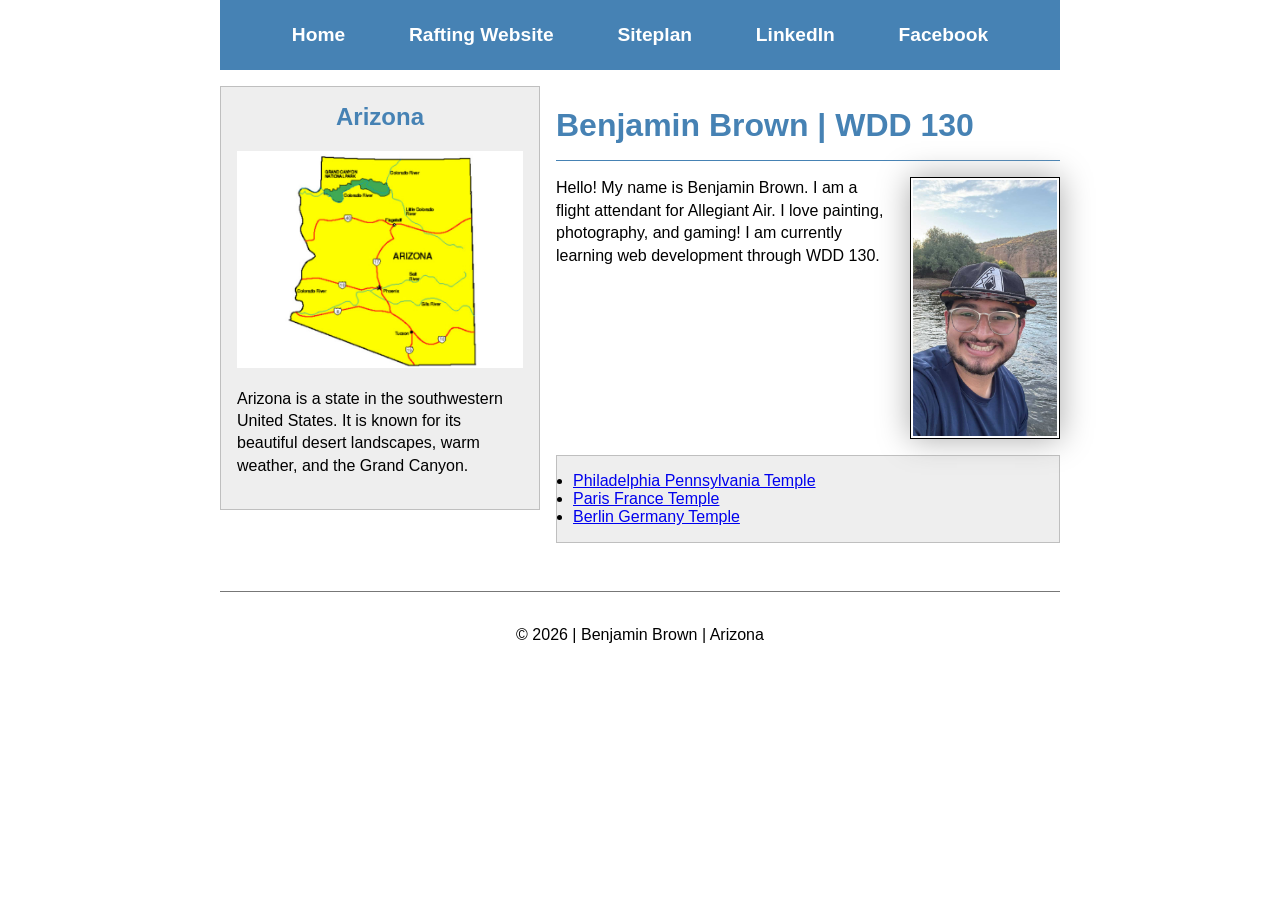
<file: index.html>
<!--9/17/206 -->

<!DOCTYPE html>
<html lang="en">

<head>
    <meta charset="UTF-8">
    <meta name="viewport" content="width=device-width, initial-scale=1.0">
    <meta name="description"
      content="Benjamin Brown's WDD 130 homepage. Learn about me and my web development projects.">
    <meta name="author" content="Benjamin Brown">
    <title>Benjamin Brown | WDD 130</title>
    <link rel="stylesheet" href="styles/styles.css">
</head>

<body>

    <header>
        <nav>
            <a href="#">Home</a>
            <a href="wwr/">Rafting Website</a>
            <a href="wwr/site-plan-rafting.html">Siteplan</a>
            <a href="https://www.linkedin.com/">LinkedIn</a>
            <a href="https://www.facebook.com/">Facebook</a>
        </nav>
    </header>

    <div class="grid">

        <main>
            <h1>Benjamin Brown | WDD 130</h1>

            <img src="images/profile.jpg" alt="Benjamin Brown Profile Picture" width="200">

            <p>
                Hello! My name is Benjamin Brown.
                I am a flight attendant for Allegiant Air.
                I love painting, photography, and gaming!
                I am currently learning web development
                through WDD 130.
            </p>

            <ul class="box">
                <li>
                    <a href="https://www.churchofjesuschrist.org/temples/details/philadelphia-pennsylvania-temple"
                      target="_blank" rel="noopener noreferrer">
                        Philadelphia Pennsylvania Temple
                    </a>
                </li>

                <li>
                    <a href="https://www.churchofjesuschrist.org/temples/details/paris-france-temple"
                      target="_blank" rel="noopener noreferrer">
                        Paris France Temple
                    </a>
                </li>

                <li>
                    <a href="https://www.churchofjesuschrist.org/temples/details/berlin-germany-temple"
                      target="_blank" rel="noopener noreferrer">
                        Berlin Germany Temple
                    </a>
                </li>
            </ul>

        </main>

        <aside class="box">
            <h2>Arizona</h2>

            <img src="images/arizona_state_map.jpg" alt="Arizona desert landscape" width="200">

            <p>
                Arizona is a state in the southwestern
                United States. It is known for its
                beautiful desert landscapes, warm
                weather, and the Grand Canyon.
            </p>
        </aside>

    </div>

    <footer>
        <p>&copy; 2026 | Benjamin Brown | Arizona</p>
    </footer>

</body>

</html>
</file>
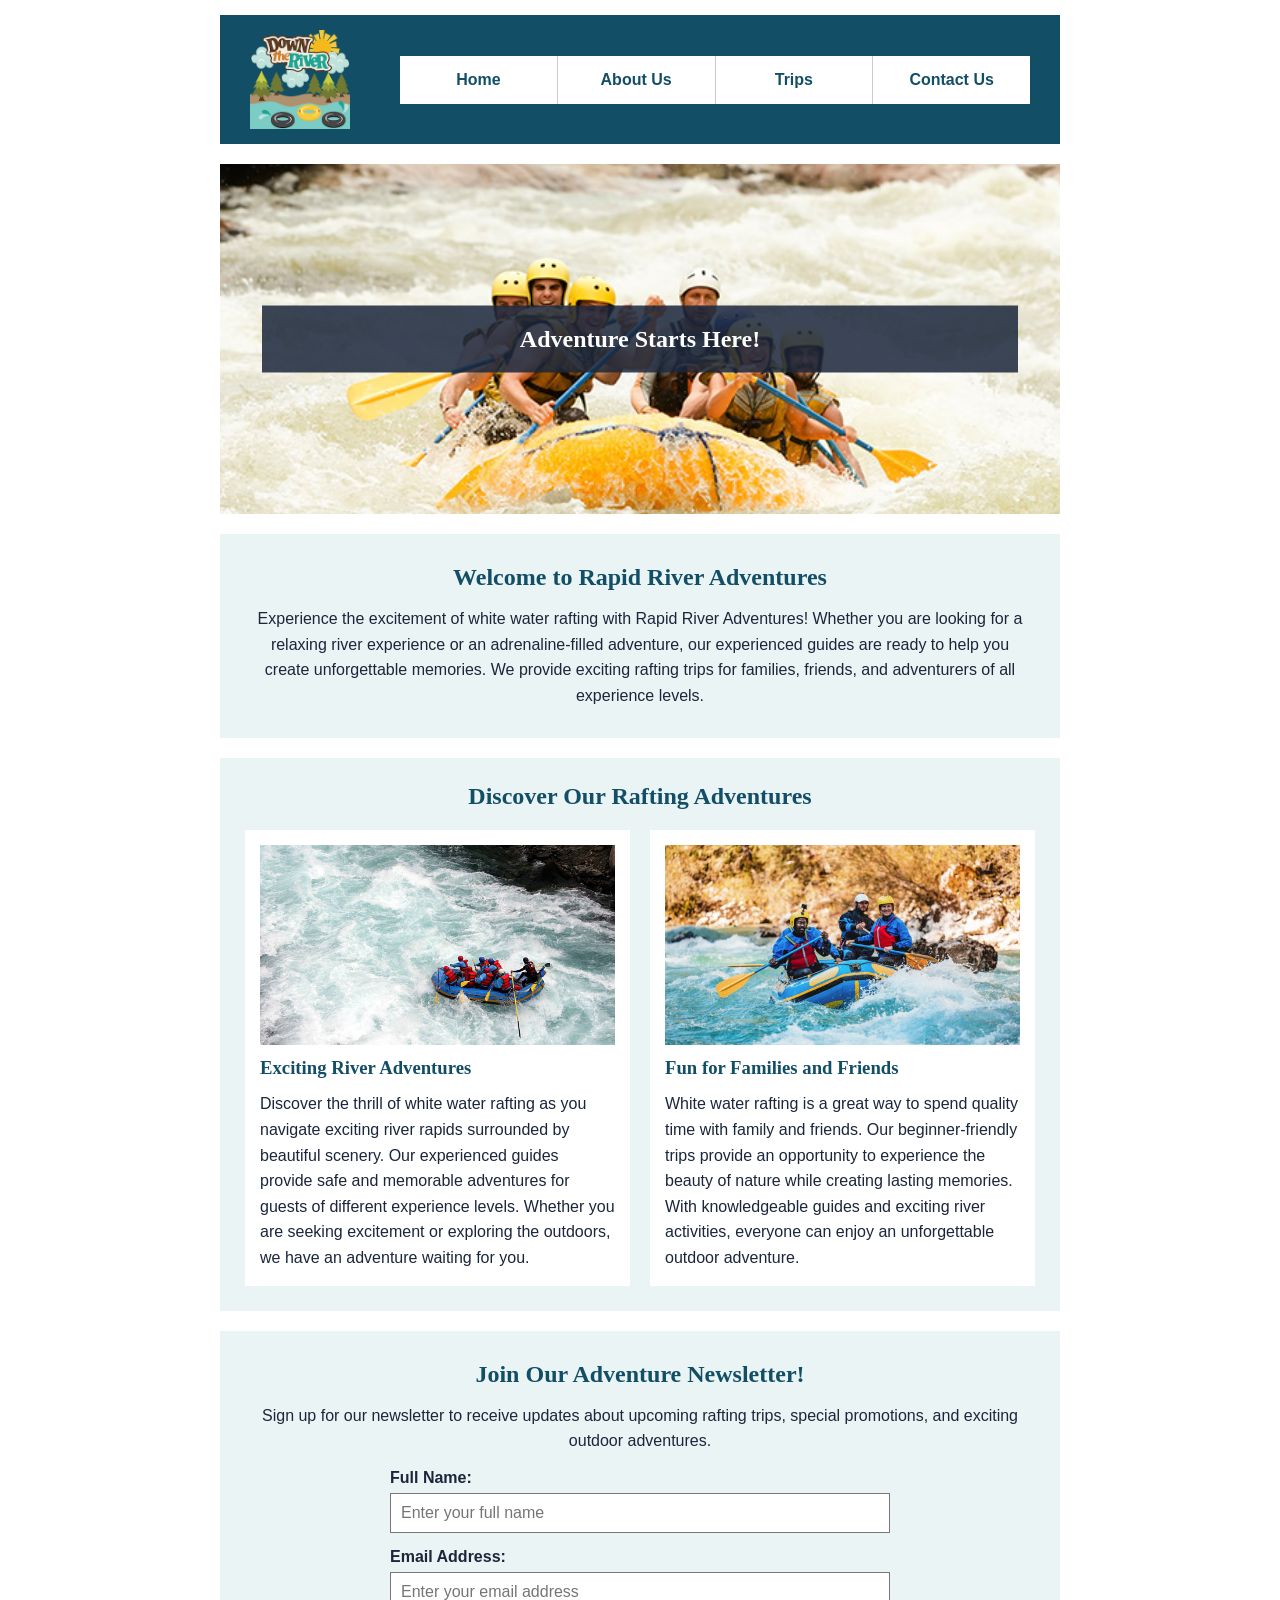
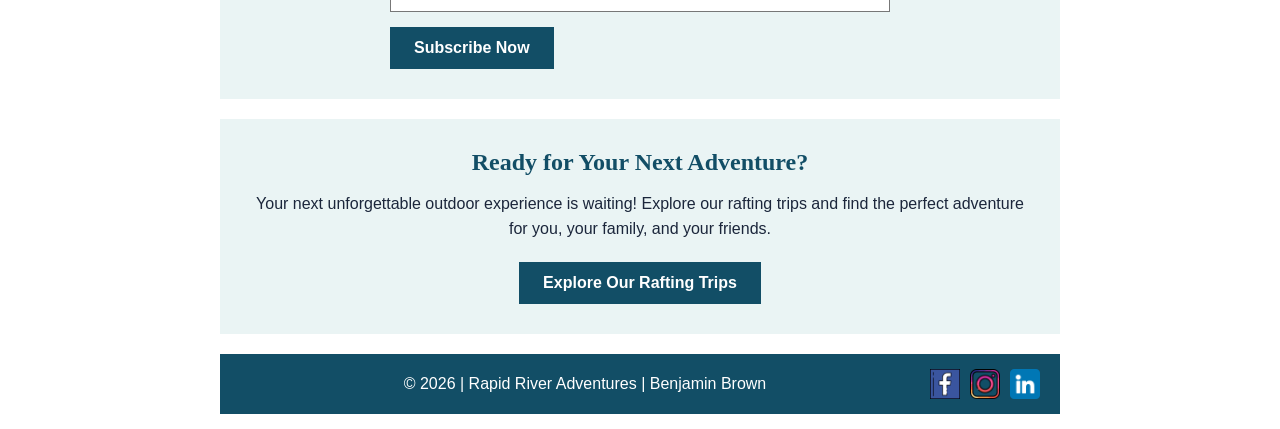
<file: wwr/index.html>
<!DOCTYPE html>
<html lang="en">

<head>
    <meta charset="UTF-8">
    <meta name="viewport" content="width=device-width, initial-scale=1.0">

    <title>Home | Rapid River Adventures</title>

    <meta name="description"
      content="Discover exciting white water rafting adventures with Rapid River Adventures. Explore guided trips for families, beginners, and experienced rafters.">

    <meta name="author" content="Benjamin Brown">

    <link rel="stylesheet" href="styles/rafting.css">
</head>

<body>

    <!-- HEADER -->
    <header>
        <img src="images/z_downriver.png" alt="Rapid River Adventures company logo">

        <nav>
            <a href="index.html">Home</a>
            <a href="about.html">About Us</a>
            <a href="trips.html">Trips</a>
            <a href="contact.html">Contact Us</a>
        </nav>
    </header>

    <main>

        <!-- HERO SECTION -->
        <section class="home-hero">

            <img src="images/hero.jpg" alt="Rafters navigating exciting river rapids">

            <h1>Adventure Starts Here!</h1>

        </section>

        <!-- WELCOME SECTION -->
        <section class="home-intro">

            <h2>Welcome to Rapid River Adventures</h2>

            <p>
                Experience the excitement of white water rafting
                with Rapid River Adventures! Whether you are
                looking for a relaxing river experience or
                an adrenaline-filled adventure, our experienced
                guides are ready to help you create unforgettable
                memories. We provide exciting rafting trips
                for families, friends, and adventurers of
                all experience levels.
            </p>

        </section>

        <!-- RAFTING EXPERIENCES -->
        <section class="home-experiences">

            <h2>Discover Our Rafting Adventures</h2>

            <div class="experience-grid">

                <!-- FIRST EXPERIENCE -->
                <article>

                    <img src="images/rafting1.jpg"
                      alt="Group enjoying an exciting white water rafting trip" loading="lazy">

                    <h3>Exciting River Adventures</h3>

                    <p>
                        Discover the thrill of white water rafting
                        as you navigate exciting river rapids
                        surrounded by beautiful scenery. Our
                        experienced guides provide safe and
                        memorable adventures for guests of
                        different experience levels. Whether
                        you are seeking excitement or exploring
                        the outdoors, we have an adventure
                        waiting for you.
                    </p>

                </article>

                <!-- SECOND EXPERIENCE -->
                <article>

                    <img src="images/rafting2.jpg" alt="Family enjoying a guided rafting experience"
                      loading="lazy">

                    <h3>Fun for Families and Friends</h3>

                    <p>
                        White water rafting is a great way to
                        spend quality time with family and
                        friends. Our beginner-friendly trips
                        provide an opportunity to experience
                        the beauty of nature while creating
                        lasting memories. With knowledgeable
                        guides and exciting river activities,
                        everyone can enjoy an unforgettable
                        outdoor adventure.
                    </p>

                </article>

            </div>

        </section>

        <!-- NEWSLETTER SIGNUP -->
        <section class="home-newsletter">

            <h2>Join Our Adventure Newsletter!</h2>

            <p>
                Sign up for our newsletter to receive
                updates about upcoming rafting trips,
                special promotions, and exciting
                outdoor adventures.
            </p>

            <form action="#" method="get">

                <label for="newsletter-name">
                    Full Name:
                </label>

                <input type="text" id="newsletter-name" name="name"
                  placeholder="Enter your full name" autocomplete="name" required>

                <label for="newsletter-email">
                    Email Address:
                </label>

                <input type="email" id="newsletter-email" name="email"
                  placeholder="Enter your email address" autocomplete="email" required>

                <button type="submit">
                    Subscribe Now
                </button>

            </form>

        </section>

        <!-- CALL TO ACTION -->
        <section class="home-cta">

            <h2>Ready for Your Next Adventure?</h2>

            <p>
                Your next unforgettable outdoor experience
                is waiting! Explore our rafting trips and
                find the perfect adventure for you,
                your family, and your friends.
            </p>

            <a href="trips.html">
                Explore Our Rafting Trips
            </a>

        </section>

    </main>

    <!-- FOOTER -->
    <footer>

        <p>
            &copy; 2026 | Rapid River Adventures |
            Benjamin Brown
        </p>

        <nav class="socialmedia">

            <a href="https://www.facebook.com" target="_blank" rel="noopener noreferrer">

                <img src="images/facebook.png" alt="Facebook">

            </a>

            <a href="https://www.instagram.com" target="_blank" rel="noopener noreferrer">

                <img src="images/insatgram.png" alt="Instagram">

            </a>

            <a href="https://www.linkedin.com" target="_blank" rel="noopener noreferrer">

                <img src="images/linkedin.png" alt="LinkedIn">

            </a>

        </nav>

    </footer>

</body>

</html>
</file>
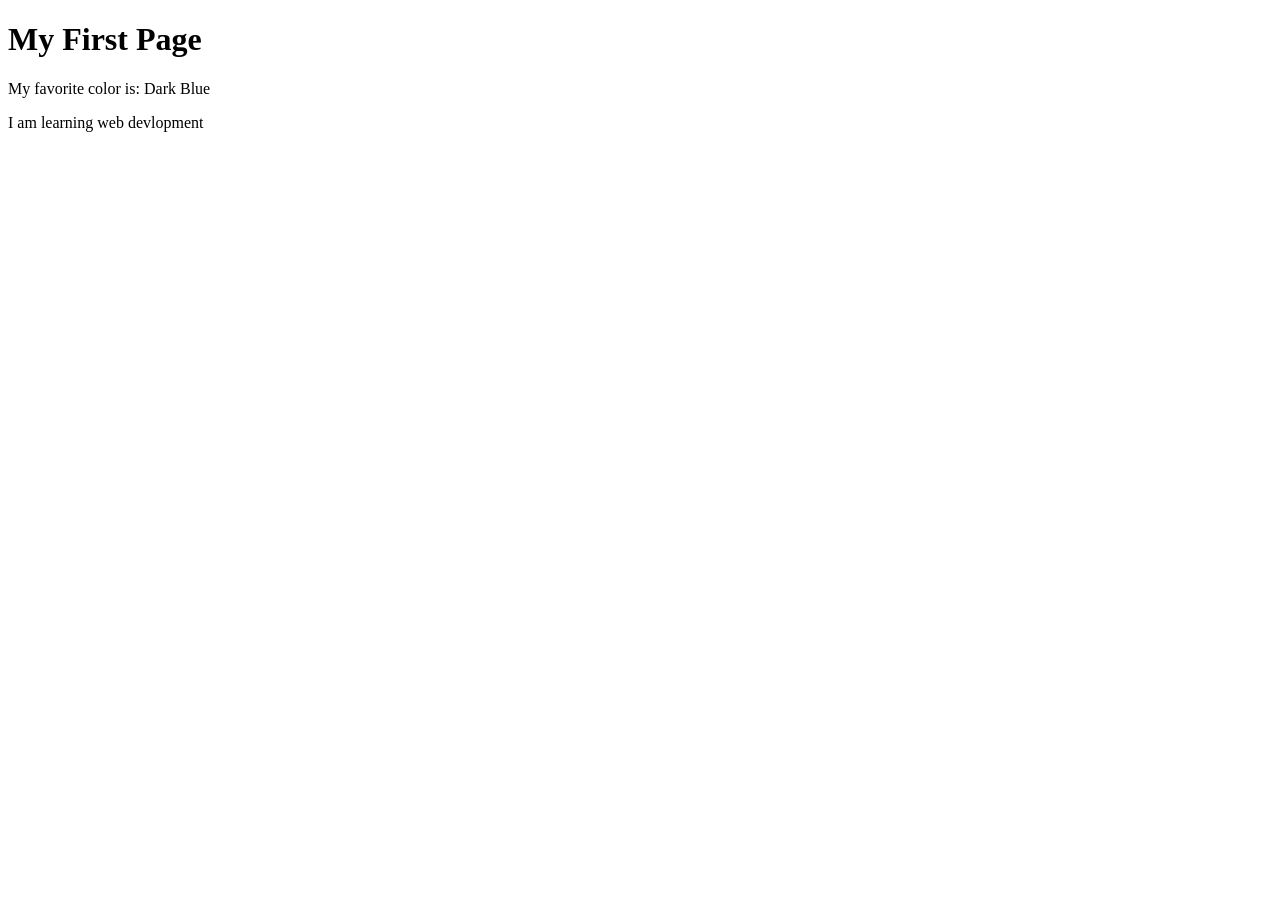
<file: week01/first-page.html>
<!DOCTYPE html>
<html lang="en">

<head>
    <meta charset="UTF-8">
    <meta name="viewport" content="width=device-width, initial-scale=1.0">
    <title>My First Page</title>
</head>

<body>
    <h1>My First Page</h1>
    <p>My favorite color is: Dark Blue </p>
    <p>I am learning web devlopment</p>
</body>

</html>
</file>
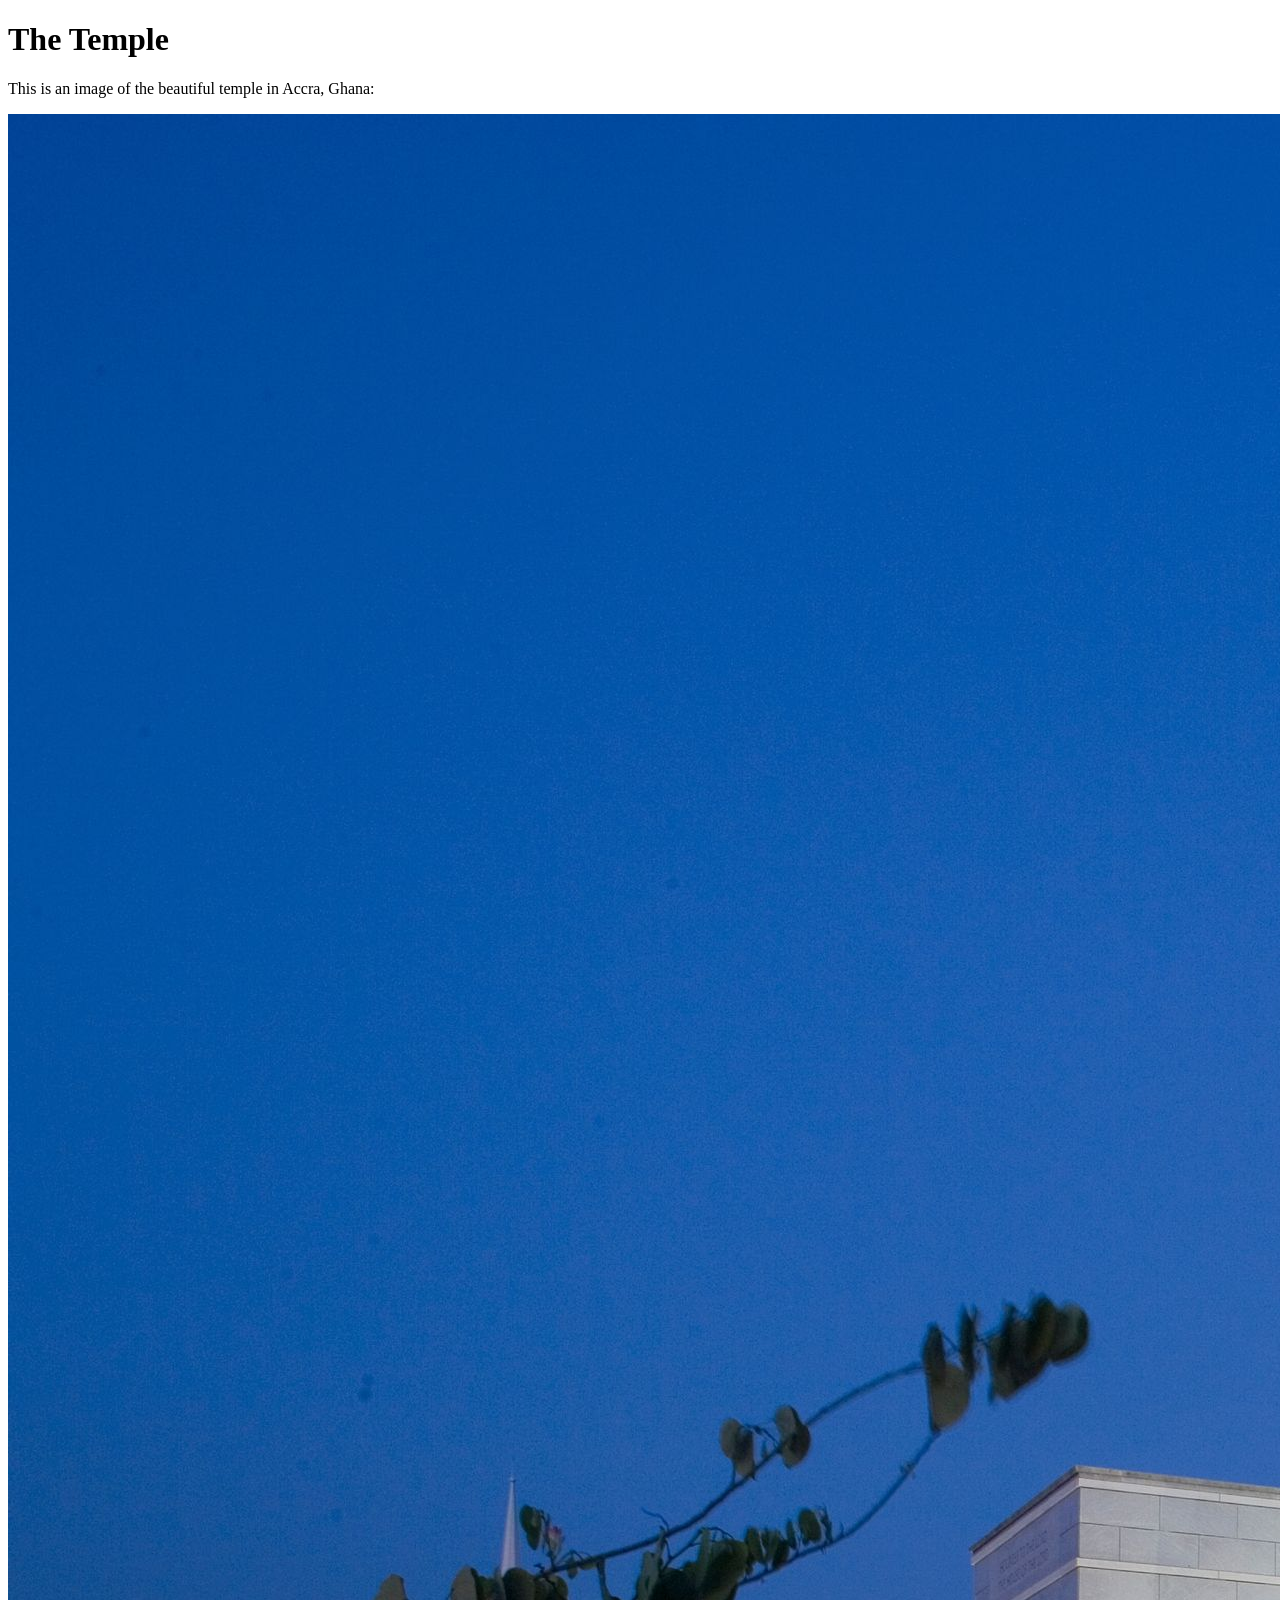
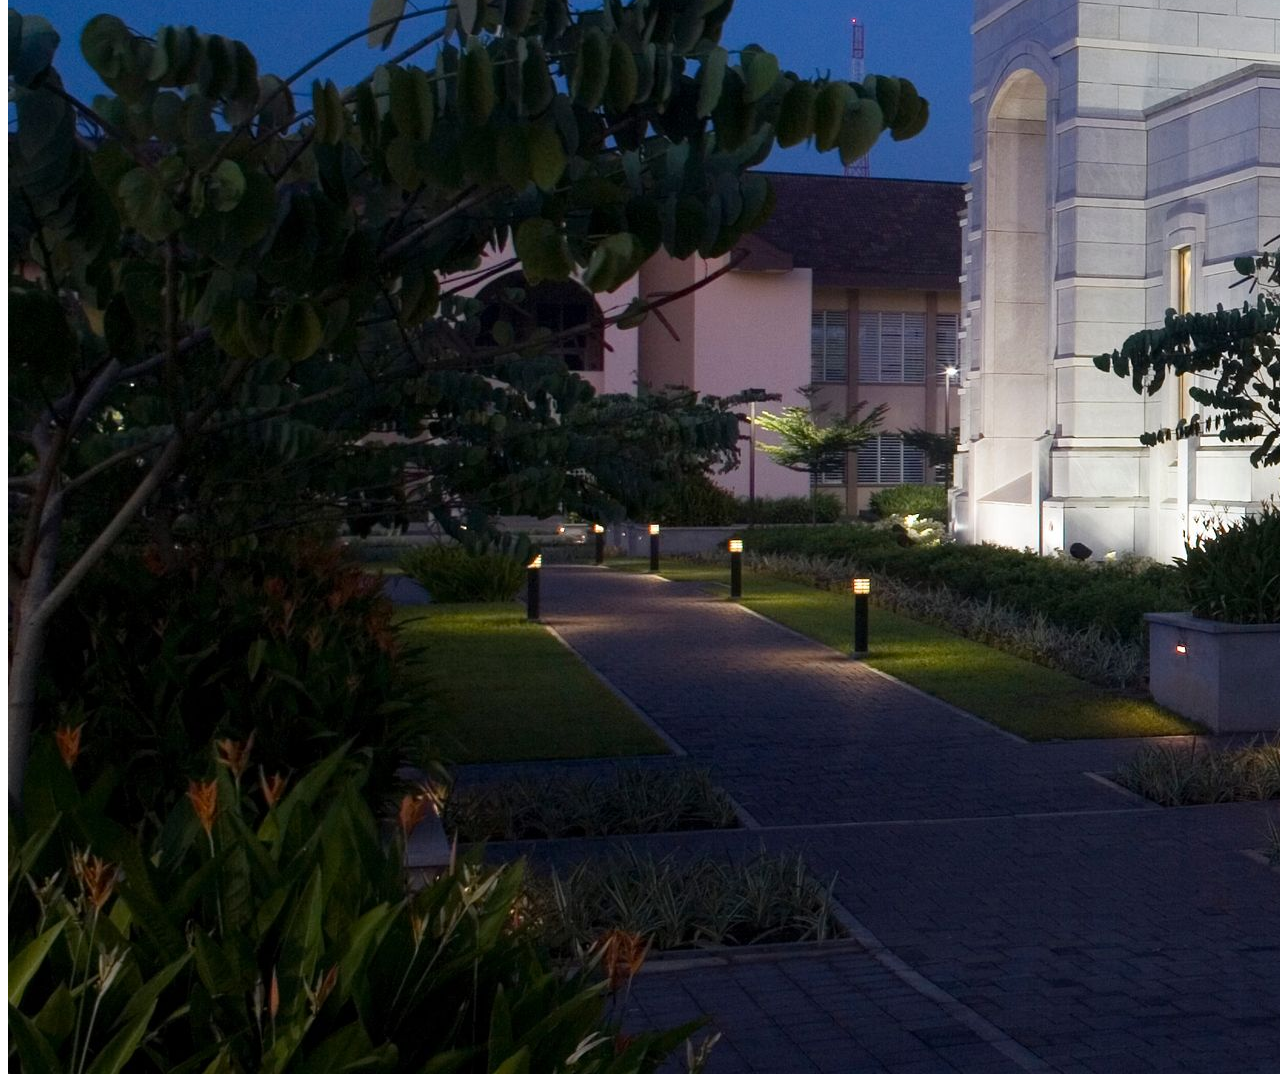
<file: week01/images.html>
<!DOCTYPE html>
<html lang="en">
<head>
    <meta charset="UTF-8">
    <meta name="viewport" content="width=device-width, initial-scale=1.0">
    <title>Temple Image</title>
</head>
<body>
    <h1>The Temple</h1>
    <p>This is an image of the beautiful temple in Accra, Ghana:</p>
    <img src="images/temple-large.jpeg" alt="The Accra Ghana Temple">
    
</body>
</html>
</file>
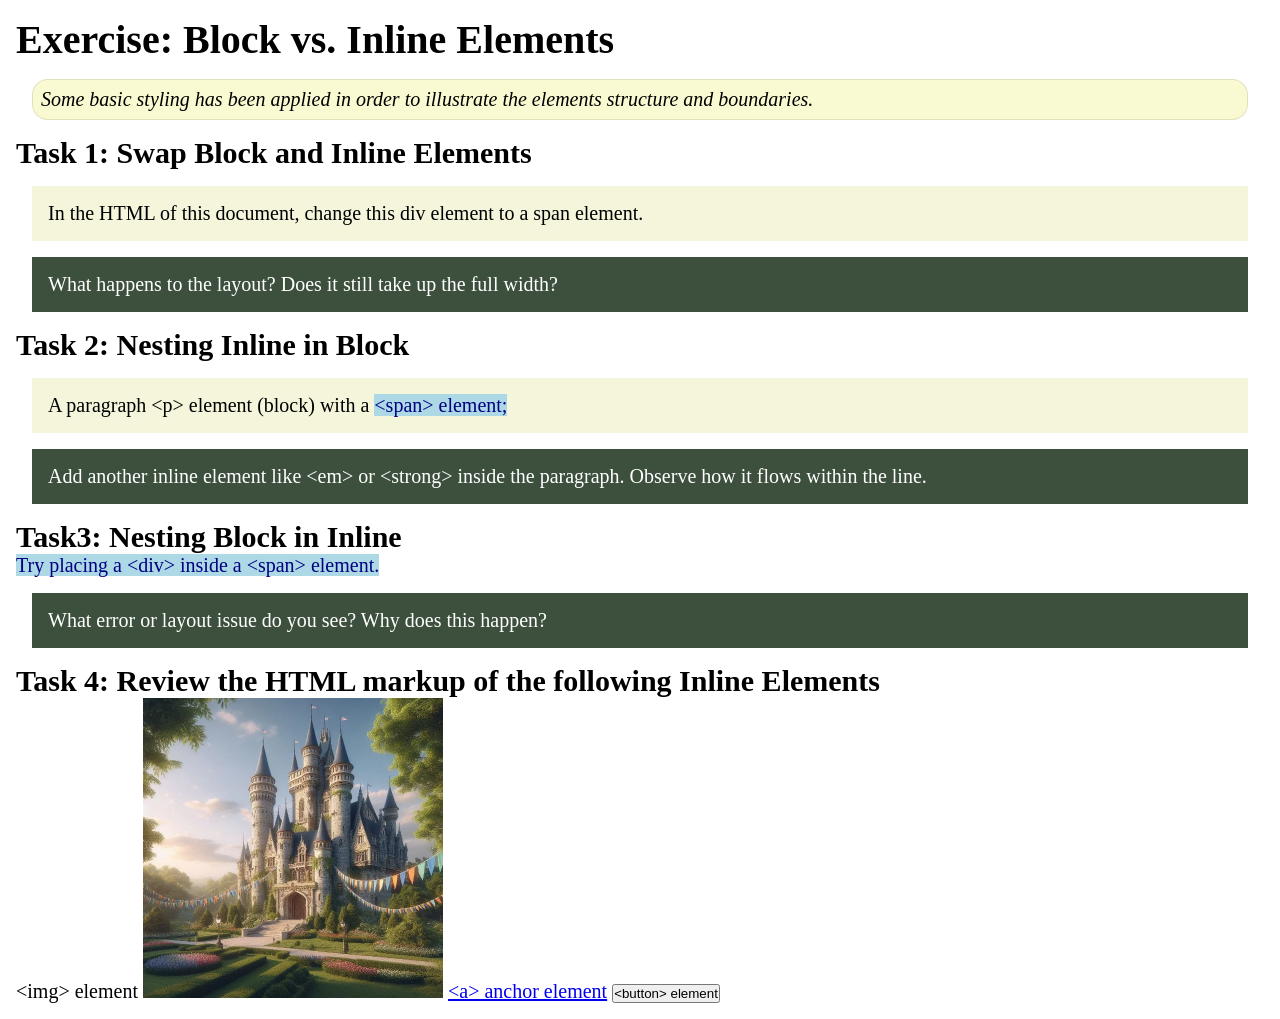
<file: week02/block-vs-inline.html>
<!DOCTYPE html>
<html lang="en">

<head>
    <meta charset="UTF-8">
    <meta name="viewport" content="width=device-width, initial-scale=1.0">
    <title>Exercise: Block vs. Inline Elements</title>
    <link rel="stylesheet" href="styles/block-vs-inline.css">
</head>

<body>
    <main>
        <h1>Exercise: Block vs. Inline Elements</h1>
        <p class="note">Some basic styling has been applied in order to illustrate the elements structure and
            boundaries.</p>

        <h2>Task 1: Swap Block and Inline Elements</h2>
        <div>In the HTML of this document, change this div element to a span element.</div>

        <p class="question">What happens to the layout? Does it still take up the full width?</p>

        <h2>Task 2: Nesting Inline in Block</h2>
        <p>A paragraph &lt;p&gt; element (block) with a <span>&lt;span&gt; element;</span></p>
        <p class="question">Add another inline element like &lt;em&gt; or &lt;strong&gt; inside the paragraph. Observe
            how it flows within the line.</p>

        <h2>Task3: Nesting Block in Inline</h2>
        <span>Try placing a &lt;div&gt; inside a &lt;span&gt; element.</span>
            <p class="question">What error or layout issue do you see? Why does this happen?</p>


            <h2>Task 4: Review the HTML markup of the following Inline Elements</h2>
        &lt;img&gt; element
        <img src="images/castle.webp" alt="placeholder image (images are inline)" width="300" height="300">
        <a href="https://churchofjesuschrist.org">&lt;a&gt; anchor element</a>
        <button type="button">&lt;button&gt; element</button>
    </main>
</body>

</html>
</file>
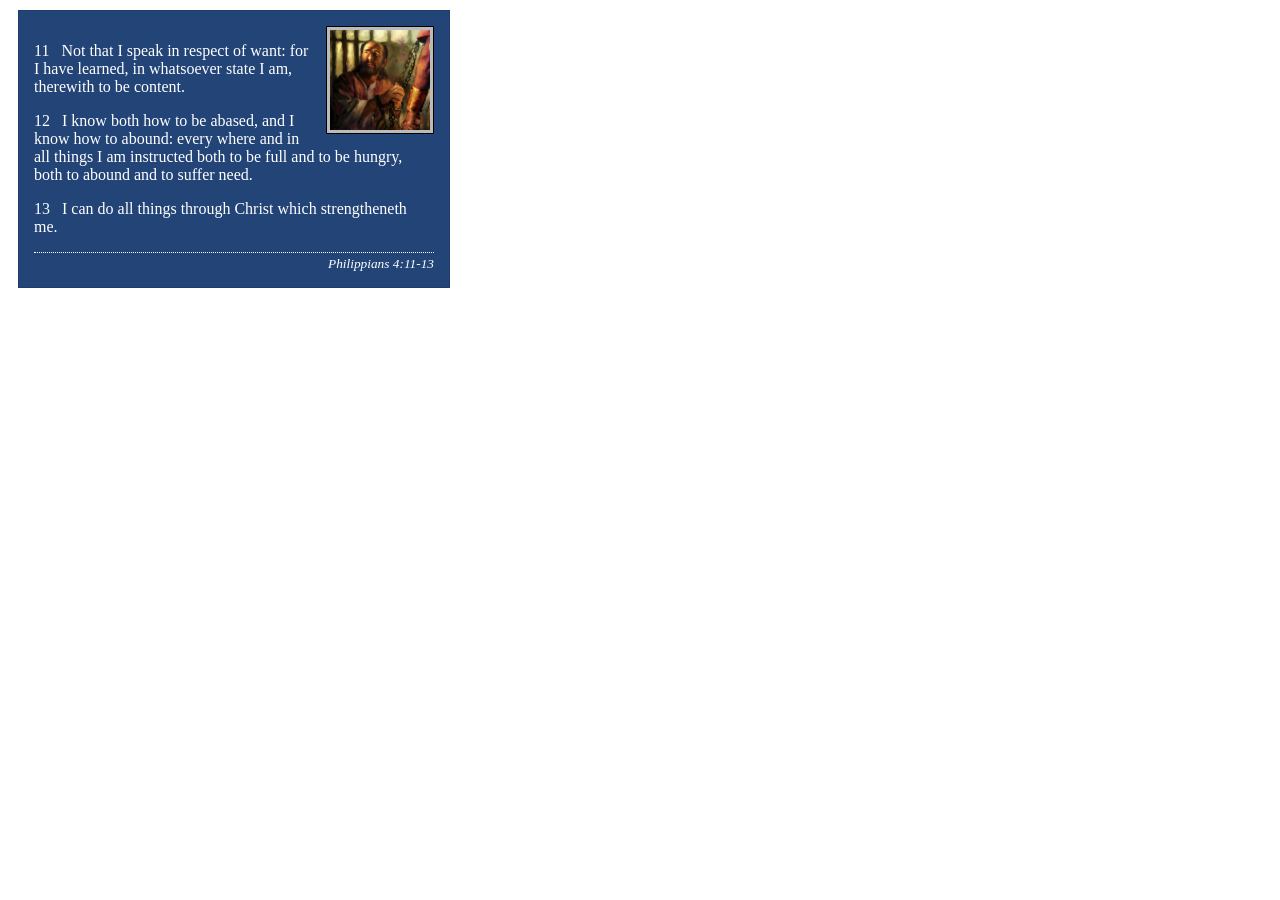
<file: week02/box-model-solution.html>
<!DOCTYPE html>
<html lang="en">
<head>
    <meta charset="UTF-8">
    <meta name="viewport" content="width=device-width, initial-scale=1.0">
    <title>Box Model Activity</title>
    <link rel="stylesheet" href="styles/box-model-solution.css">
</head>
<body>
    <main>
        <div class="callout">
            <img src="images/apostle-paul-imprisoned.webp" alt="Paul the Apostle - Imprisoned in Rome" width="200" height="200">
            <blockquote>
                <p>11 &nbsp; Not that I speak in respect of want: for I have learned, in whatsoever state I am, therewith to be content.</p>
                <p>12 &nbsp; I know both how to be abased, and I know how to abound: every where and in all things I am instructed both to be full and to be hungry, both to abound and to suffer need.</p>
                <p>13 &nbsp; I can do all things through Christ which strengtheneth me.</p>
            </blockquote>
            <cite>Philippians 4:11-13</cite>
        </div>
    </main>
</body>
</html>
</file>
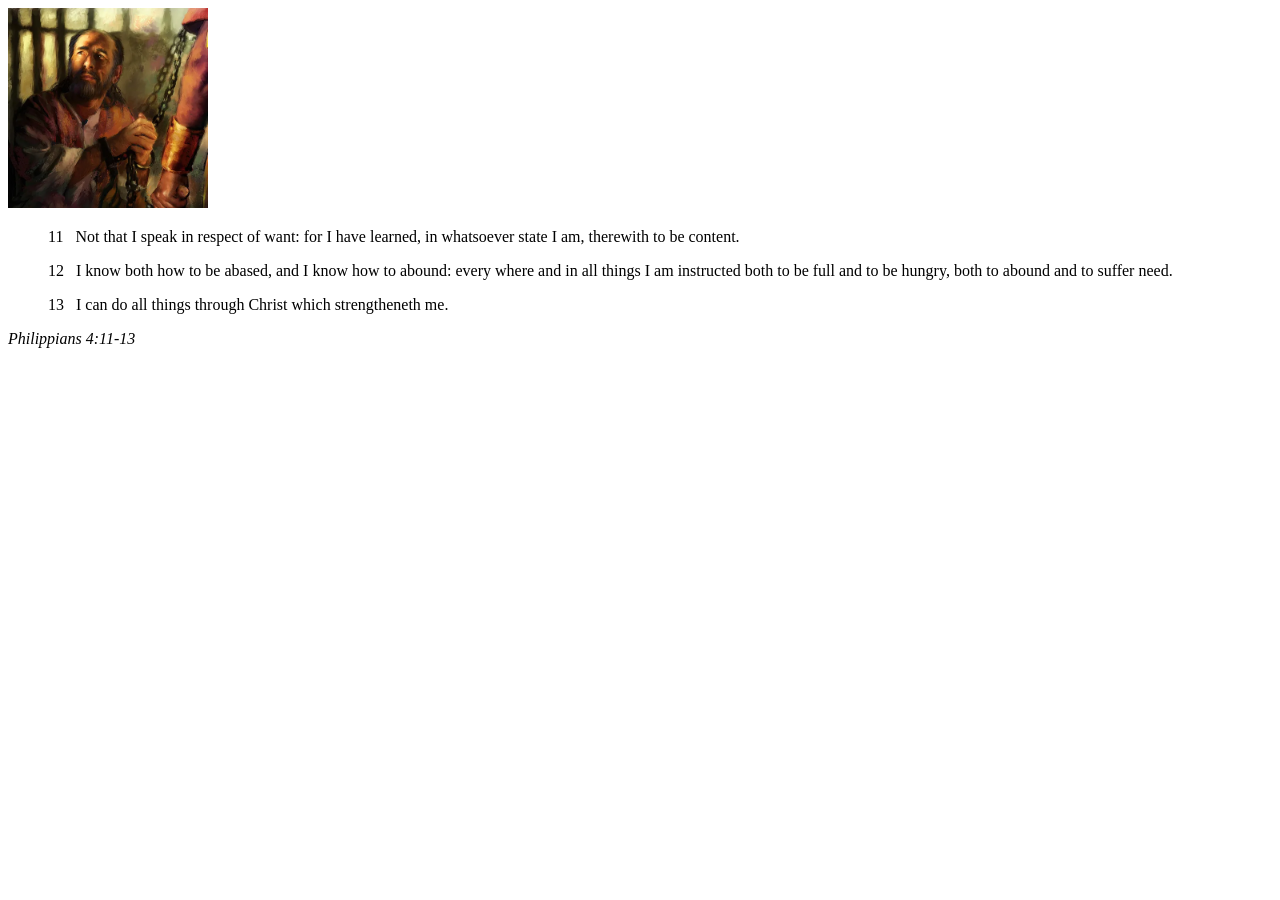
<file: week02/box-model.html>
<!DOCTYPE html>
<html lang="en">

<head>
    <meta charset="UTF-8">
    <meta name="viewport" content="width=device-width, initial-scale=1.0">
    <title>Box Model Activity</title>
    <link rel="stylesheet" herf="styles/box-model.css">
</head>

<body>
    <main>
        <div class="callout">
            <img src="images/apostle-paul-imprisoned.webp"
              alt="Paul the Apostle - Imprisoned in Rome" width="200" height="200">
            <blockquote>
                <p>11 &nbsp; Not that I speak in respect of want: for I have learned, in whatsoever
                    state I am, therewith to be content.</p>
                <p>12 &nbsp; I know both how to be abased, and I know how to abound: every where and
                    in all things I am instructed both to be full and to be hungry, both to abound
                    and to suffer need.</p>
                <p>13 &nbsp; I can do all things through Christ which strengtheneth me.</p>
            </blockquote>
            <cite>Philippians 4:11-13</cite>
        </div>
    </main>
</body>

</html>
</file>
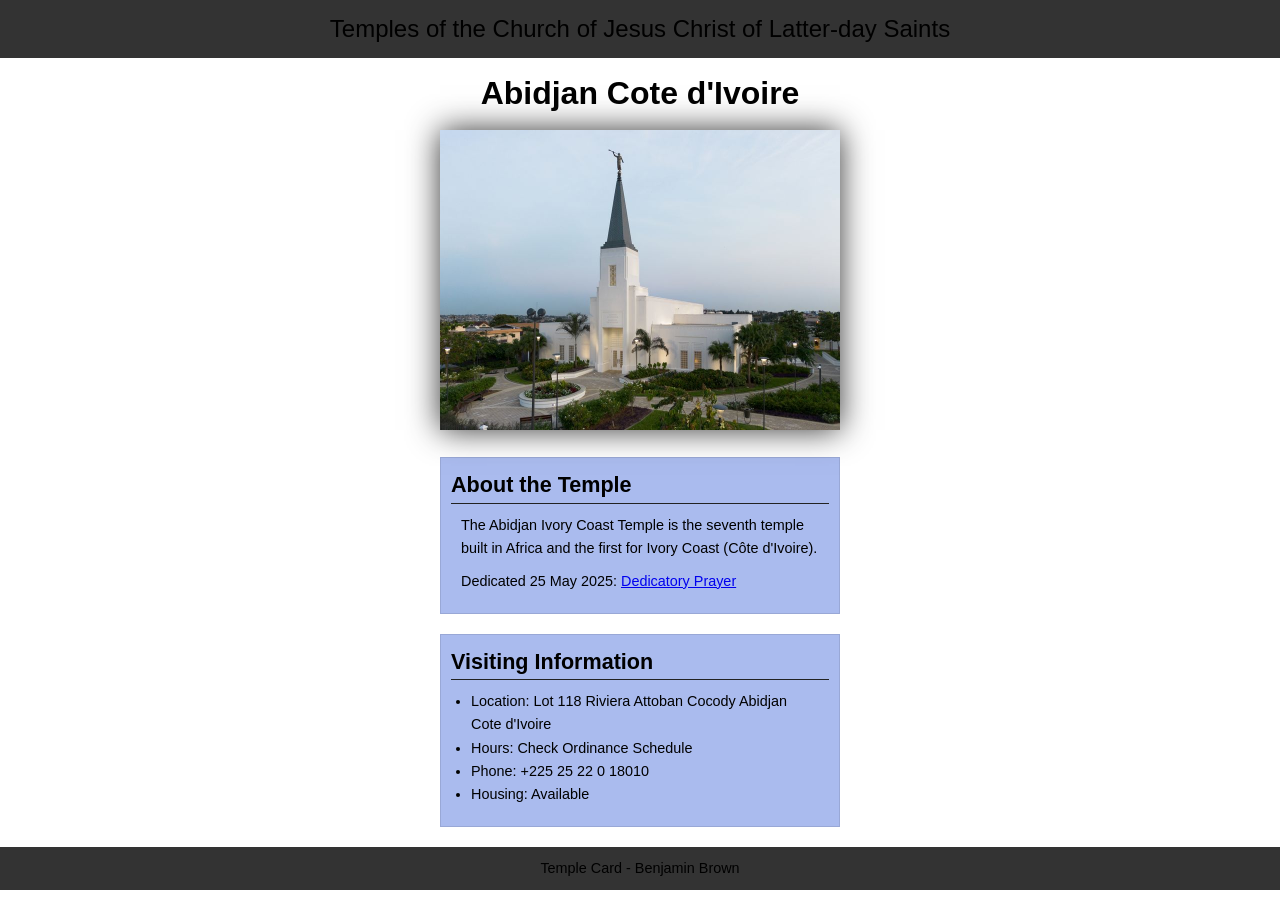
<file: week02/temple.html>
<!DOCTYPE html>
<html lang="en">

<head>
    <meta charset="UTF-8">
    <meta name="viewport" content="width=device-width, initial-scale=1.0">
    <title>Temple Card - Abidjan Cote d'Ivoire</title>
    <link rel="stylesheet" href="styles/temple.css">
</head>

<body>
    <header>
        <p>Temples of the Church of Jesus Christ of Latter-day Saints</p>
    </header>
    <main>
        <h1>Abidjan Cote d'Ivoire</h1>
        <picture>
            <img src="images/abidjan-ivory-coast.jpeg" alt="Abidjan Cote d'Ivoire Temple">
        </picture>
        <section>
            <h2>About the Temple</h2>
            <p>The Abidjan Ivory Coast Temple is the seventh temple built in Africa and the first
                for Ivory Coast (Côte
                d'Ivoire).</p>
            <p>Dedicated 25 May 2025: <a
                  href="https://www.churchofjesuschrist.org/temples/dedicatory-prayer/abidjan-ivory-coast-temple/2025-05-25?lang=eng"
                  target="_blank" rel="noopener noreferrer">Dedicatory Prayer</a></p>
        </section>
        <section>
            <h2>Visiting Information</h2>
            <ul>
                <li>Location: Lot 118 Riviera Attoban Cocody Abidjan Cote d'Ivoire</li>
                <li>Hours: Check Ordinance Schedule</li>
                <li>Phone: +225 25 22 0 18010</li>
                <li>Housing: Available</li>
            </ul>
        </section>
    </main>
    <footer>
        <p>Temple Card - Benjamin Brown</p>
    </footer>
</body>

</html>
</file>
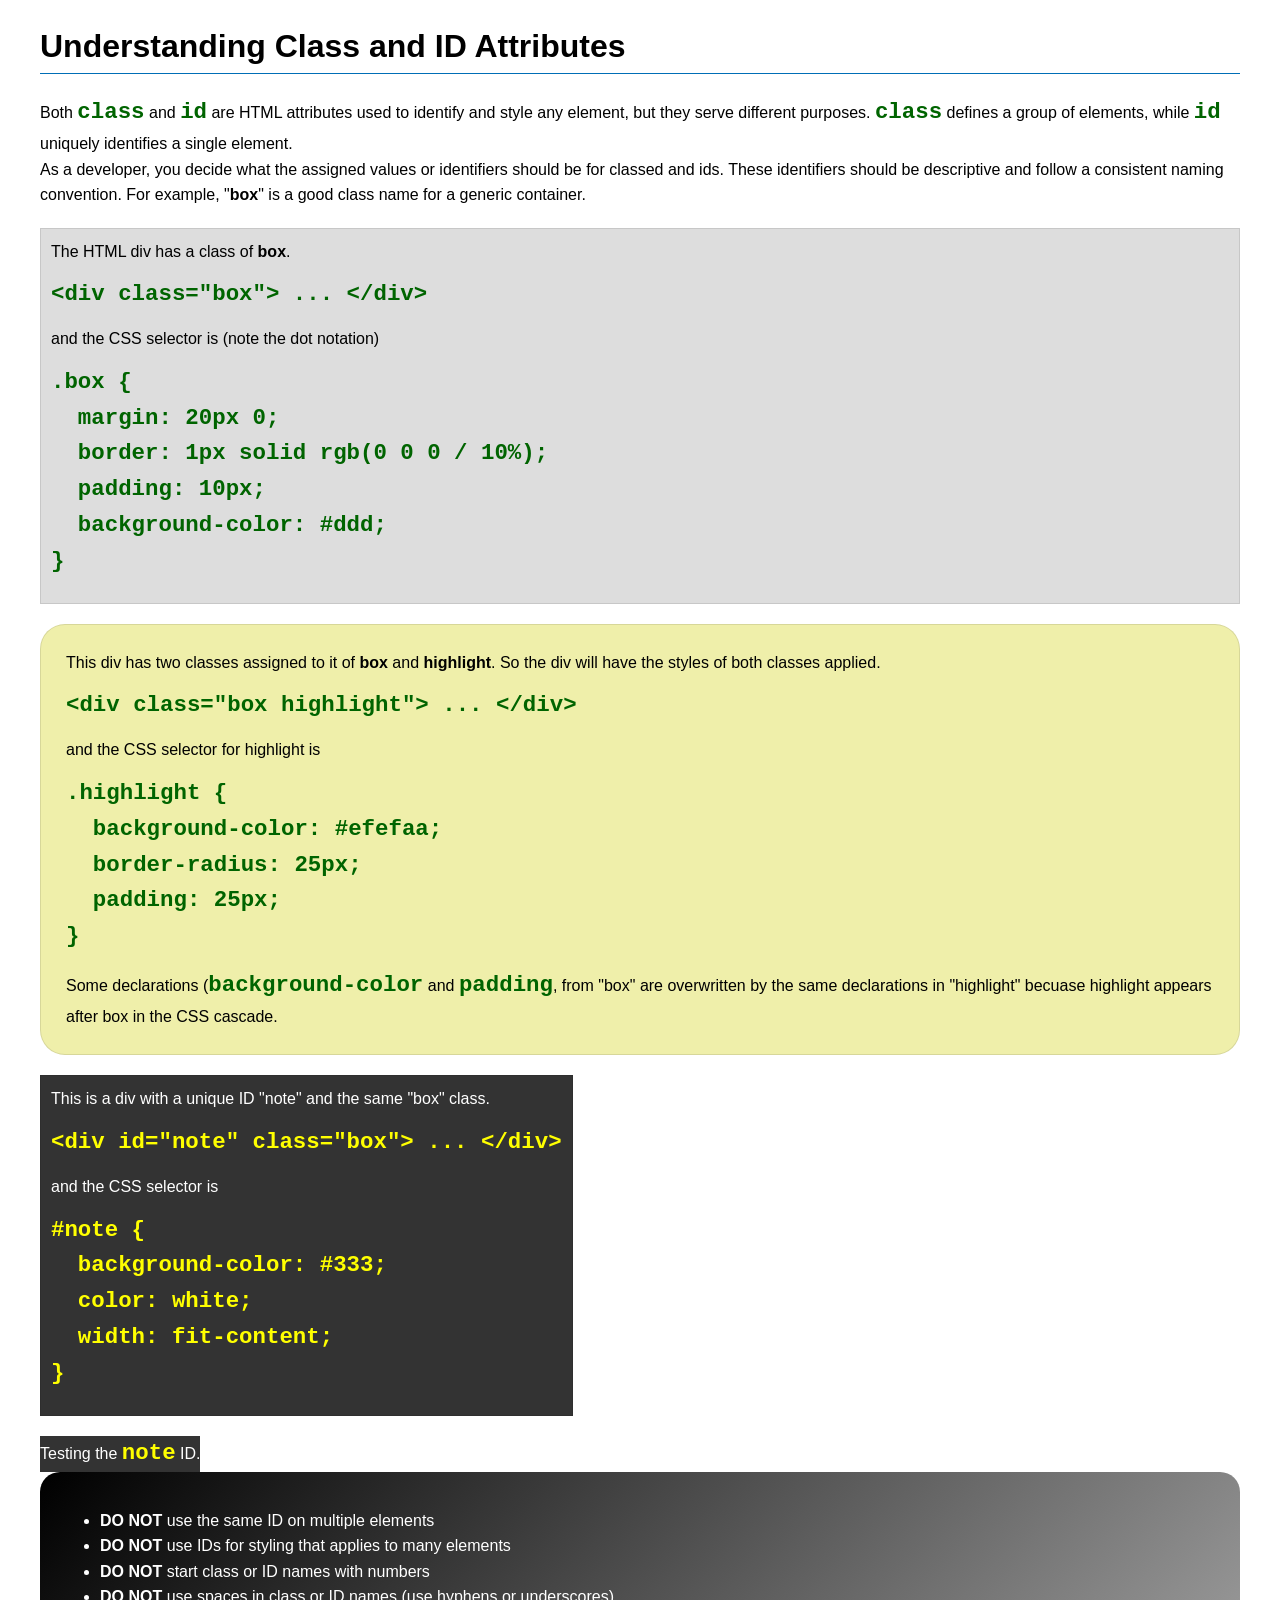
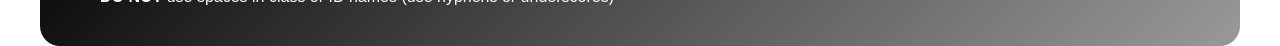
<file: week03/class-and-id.html>
<!DOCTYPE html>
<html lang="en">

<head>
    <meta charset="UTF-8">
    <meta name="viewport" content="width=device-width, initial-scale=1.0">
    <title>Class vs ID Attributes</title>
    <link rel="stylesheet" href="styles/class-and-id.css">
</head>

<body>
    <h1>Understanding Class and ID Attributes</h1>
    <p>Both <code>class</code> and <code>id</code> are HTML attributes used to identify and style any element, but they
        serve different purposes. <code>class</code> defines a group of elements, while <code>id</code> uniquely
        identifies a single element.</p>
    <p>As a developer, you decide what the assigned values or identifiers should be for classed and ids. These
        identifiers should be
        descriptive and follow a consistent naming convention. For example, "<strong>box</strong>" is a good class name
        for a generic container.</p>
    <div class="box">
        <p>The HTML div has a class of <strong>box</strong>.</p>
        <pre><code class="html">&lt;div class="box"&gt; ... &lt;/div&gt;</code></pre>
        and the CSS selector is (note the dot notation)
        <pre><code class="css">.box {
  margin: 20px 0;
  border: 1px solid rgb(0 0 0 / 10%);
  padding: 10px;
  background-color: #ddd; 
}</code></pre>
    </div>

    <div class="box highlight">
        <p>This div has two classes assigned to it of <strong>box</strong> and <strong>highlight</strong>. So the div
            will have the styles of both classes applied.</p>
        <pre><code class="html">&lt;div class="box highlight"&gt; ... &lt;/div&gt;</code></pre>
        and the CSS selector for highlight is
        <pre><code class="css">.highlight {
  background-color: #efefaa;
  border-radius: 25px;
  padding: 25px;
}</code></pre>
<p>Some declarations (<code>background-color</code> and <code>padding</code>, from "box" are overwritten by the same declarations in "highlight" becuase highlight appears after box in the CSS cascade.</p>
    </div>

    <div id="note" class="box">
        <p>This is a div with a unique ID "note" and the same "box" class.</p>
        <pre><code class="html">&lt;div id="note" class="box"&gt; ... &lt;/div&gt;</code></pre>
        and the CSS selector is
        <pre><code class="css">#note {
  background-color: #333;
  color: white;
  width: fit-content;
}</code></pre>
    </div>

    <div id="note">
        <p>Testing the <code>note</code> ID.</p>
    </div>

    <section id="best-practice">
        <ul>
            <li><strong>DO NOT</strong> use the same ID on multiple elements</li>
            <li><strong>DO NOT</strong> use IDs for styling that applies to many elements</li>
            <li><strong>DO NOT</strong> start class or ID names with numbers</li>
            <li><strong>DO NOT</strong> use spaces in class or ID names (use hyphens or underscores)</li>
        </ul>
    </section>




</body>

</html>
</file>
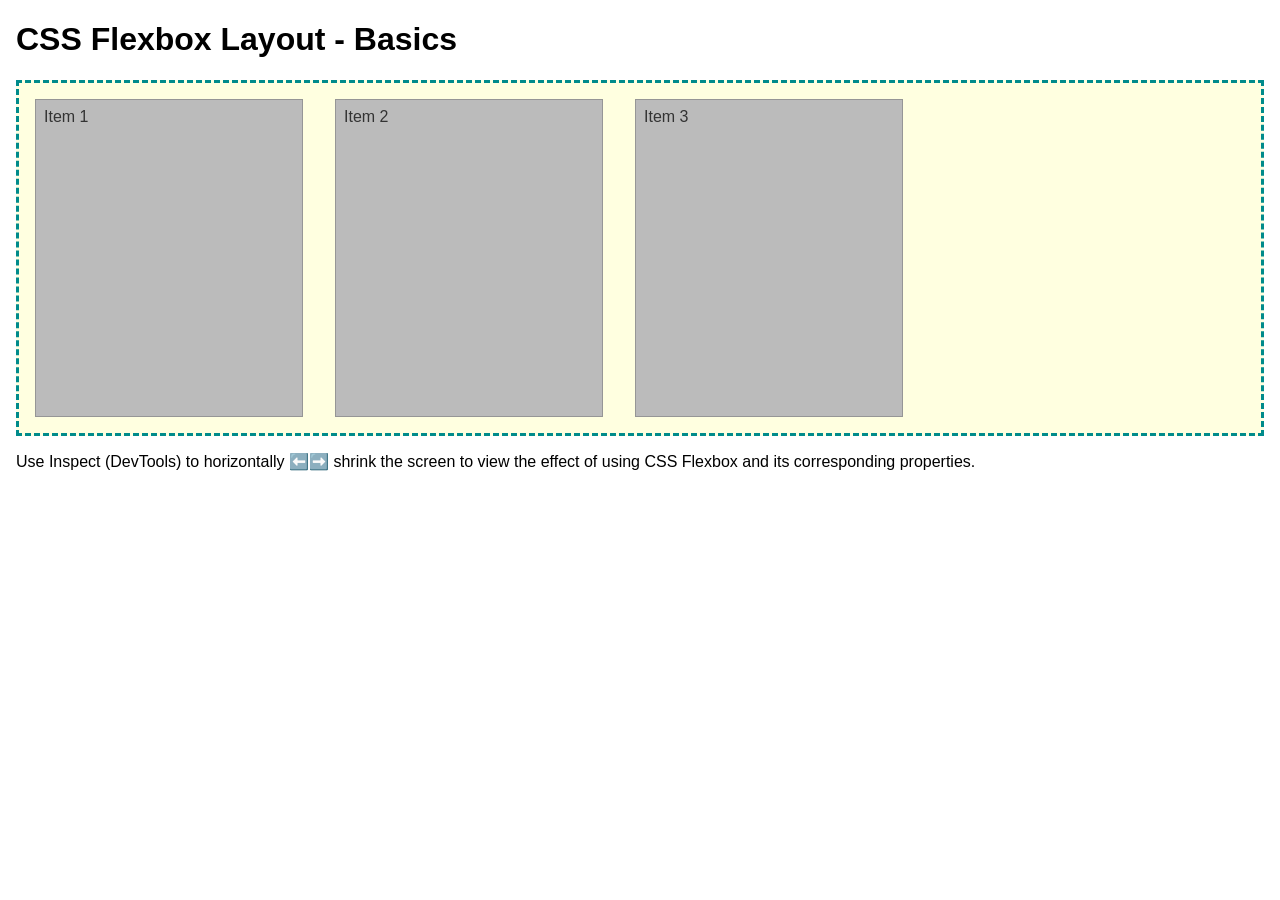
<file: week04/flexbox-layout.html>
<!DOCTYPE html>
<html lang="en">
<head>
    <meta charset="UTF-8">
    <meta name="viewport" content="width=device-width, initial-scale=1.0">
    <title>CSS Flexbox Layout - Basics</title>
    <link rel="stylesheet" href="styles/flexbox.css">
</head>
<body>
    <main>
        <h1>CSS Flexbox Layout - Basics</h1>
        <div class="flex-container">
            <div class="flex-item item1">Item 1</div>
            <div class="flex-item item2">Item 2</div>
            <div class="flex-item item3">Item 3</div>
        </div>
        <p>Use Inspect (DevTools) to horizontally ⬅️➡️ shrink the screen to view the effect of using CSS Flexbox and its corresponding properties.</p>
    </main>
</body>
</html>
</file>
<file: styles/styles.css>
/* General page styling */

* {
    box-sizing: border-box;
}

body {
    font-family: Arial, Helvetica, sans-serif;
    margin: 0;
    padding: 0;
}

/* Header, grid, and footer */

header,
.grid,
footer {
    max-width: 840px;
    margin: 0 auto;
}

/* Navigation bar */

nav {
    background-color: steelblue;
    padding: 1rem;
    display: flex;
    justify-content: space-evenly;
    align-items: center;
}

nav a {
    display: block;
    padding: 0.5rem;
    text-decoration: none;
    font-size: 1.2rem;
    font-weight: 700;
    color: #fff;
}

nav a:hover {
    background-color: #244e70;
}

/* Two-column grid */

.grid {
    display: grid;
    align-items: start;
    grid-template-columns: 320px 1fr;
    gap: 1rem;
}

/* Main content - right side */

main {
    grid-column: 2/3;
    margin: 1rem 0;
    min-width: 0;
}

h1 {
    color: steelblue;
    border-bottom: 1px solid steelblue;
    padding-bottom: 1rem;
    margin-bottom: 1rem;
}

/* Profile picture */

main img {
    width: 150px;
    height: auto;
    float: right;
    margin: 0 0 1rem 1rem;
    border: 1px solid black;
    padding: 2px;
    box-shadow: 0 0 30px #aaa;
}

/* Paragraphs */

p {
    line-height: 1.4;
}

/* Aside - left side */

aside {
    grid-column: 1/2;
    grid-row: 1/2;
    width: auto;
    margin: 1rem 0;
    position: relative;
    text-align: center;
}

aside h2 {
    color: steelblue;
    margin-top: 0;
}

aside img {
    width: 100%;
    height: auto;
}

aside p {
    text-align: left;
}

/* Box styling */

.box {
    margin: 1rem 0;
    border: 1px solid rgba(0, 0, 0, 0.2);
    padding: 1rem;
    background-color: #eee;
    color: #000;
}

/* Temple links */

main ul {
    clear: both;
    margin-top: 1rem;
}

/* Footer */

footer {
    margin-top: 1rem;
    border-top: 1px solid #777;
    text-align: center;
    padding: 1rem;
}
</file>
<file: wwr/styles/rafting.css>
/* =========================
   WEBSITE VARIABLES
   ========================= */

:root {
    --primary-color: #124e66;
    --secondary-color: #2e8b9a;
    --accent1-color: #1b263b;
    --accent2-color: #eaf4f4;

    --heading-font: Georgia, "Times New Roman", serif;
    --body-font: Arial, Helvetica, sans-serif;
}

/* =========================
   GENERAL STYLES
   ========================= */

* {
    margin: 0;
    padding: 0;
    box-sizing: border-box;
}

body {
    font-family: var(--body-font);
    color: var(--accent1-color);
    background-color: #ffffff;
}

header,
main,
footer {
    width: 100%;
    max-width: 840px;
    margin-left: auto;
    margin-right: auto;
}

h1,
h2 {
    font-family: var(--heading-font);
    color: var(--primary-color);
}

h3 {
    font-family: var(--heading-font);
    color: var(--primary-color);
}

p {
    line-height: 1.6;
}

/* =========================
   HEADER
   ========================= */

header {
    display: grid;
    grid-template-columns: 150px 1fr;
    align-items: center;
    background-color: var(--primary-color);
    padding: 15px 30px;
    margin-top: 15px;
    margin-bottom: 20px;
}

header img {
    width: 100px;
    height: auto;
}

header nav {
    display: flex;
    justify-content: space-around;
    align-items: center;
    background-color: white;
}

header nav a {
    flex: 1;
    color: var(--primary-color);
    text-align: center;
    text-decoration: none;
    font-weight: bold;
    padding: 15px 10px;
    border-right: 1px solid #cccccc;
}

header nav a:last-child {
    border-right: none;
}

header nav a:hover,
header nav a:focus-visible {
    background-color: var(--primary-color);
    color: white;
}

/* =========================
   ABOUT PAGE - HERO
   ========================= */

.hero {
    position: relative;
    width: 100%;
    margin-bottom: 20px;
}

.hero > img {
    display: block;
    width: 100%;
    height: 350px;
    object-fit: cover;
}

.hero h1 {
    position: absolute;
    top: 20px;
    left: 0;
    width: 100%;
    padding: 15px;
    text-align: center;
    background-color: rgba(27, 38, 59, 0.85);
    color: white;
}

.hero article {
    position: absolute;
    bottom: 20px;
    left: 40px;
    right: 40px;
    padding: 15px;
    background-color: rgba(234, 244, 244, 0.95);
}

.hero article img {
    float: right;
    width: 120px;
    height: 90px;
    object-fit: cover;
    margin-left: 15px;
}

/* =========================
   ABOUT PAGE - HISTORY
   ========================= */

.history {
    display: grid;
    grid-template-columns: 1fr 200px 1fr;
    gap: 20px;
    align-items: center;
    padding: 20px;
    margin-bottom: 20px;
    background-color: var(--accent2-color);
}

.history h2 {
    grid-column: 1 / 4;
    text-align: center;
    margin-bottom: 5px;
}

.history img {
    width: 200px;
    height: 150px;
    object-fit: cover;
}

/* =========================
   ABOUT PAGE - ADVENTURES
   ========================= */

.adventures {
    display: flex;
    flex-wrap: wrap;
    justify-content: space-between;
    padding: 20px;
    margin-bottom: 20px;
    background-color: var(--accent2-color);
}

.adventures h2 {
    width: 100%;
    text-align: center;
    margin-bottom: 20px;
}

.adventures figure {
    width: 18%;
    text-align: center;
}

.adventures figure img {
    display: block;
    width: 100%;
    height: 100px;
    object-fit: cover;
}

.adventures figcaption {
    margin-top: 8px;
    font-size: 13px;
    font-weight: bold;
}

/* =========================
   CONTACT PAGE - HEADING
   ========================= */

.contact-heading {
    text-align: center;
    padding: 25px;
    margin-bottom: 20px;
    background-color: var(--accent2-color);
}

.contact-heading h1 {
    margin-bottom: 10px;
}

/* =========================
   CONTACT PAGE - COMPANY INFO
   ========================= */

.contact-info {
    display: grid;
    grid-template-columns: 1fr 1fr;
    gap: 25px;
    align-items: center;
    padding: 20px;
    margin-bottom: 20px;
    background-color: var(--accent2-color);
}

.company-info h2 {
    margin-bottom: 15px;
}

.company-info p {
    margin-bottom: 15px;
}

.map iframe {
    display: block;
    width: 100%;
    height: 250px;
    border: 2px solid var(--primary-color);
}

/* =========================
   CONTACT PAGE - EMPLOYEES
   ========================= */

.employees {
    padding: 20px;
    margin-bottom: 20px;
    text-align: center;
    background-color: var(--accent2-color);
}

.employees h2 {
    margin-bottom: 20px;
}

.employee-container {
    display: flex;
    justify-content: space-around;
    gap: 20px;
}

.employee-container figure {
    flex: 1;
}

.employee-container img {
    width: 180px;
    max-width: 100%;
    height: 180px;
    object-fit: cover;
    border: 3px solid var(--primary-color);
}

.employee-container figcaption {
    margin-top: 10px;
}

/* =========================
   CONTACT PAGE - FORM
   ========================= */

.contact-form {
    padding: 25px;
    margin-bottom: 20px;
    background-color: var(--accent2-color);
}

.contact-form h2 {
    text-align: center;
    margin-bottom: 20px;
}

.contact-form form {
    max-width: 600px;
    margin: 0 auto;
}

.form-item {
    display: flex;
    flex-direction: column;
    margin-bottom: 18px;
}

.form-item label {
    margin-bottom: 6px;
    font-weight: bold;
}

.form-item input,
.form-item textarea {
    padding: 10px;
    font-family: var(--body-font);
    font-size: 16px;
    border: 1px solid #777777;
}

.form-item textarea {
    resize: vertical;
}

fieldset {
    padding: 15px;
    margin-bottom: 18px;
    border: 1px solid var(--primary-color);
}

legend {
    padding: 0 8px;
    font-weight: bold;
    color: var(--primary-color);
}

.radio-option {
    display: flex;
    align-items: center;
    gap: 8px;
    margin: 10px 0;
}

.newsletter {
    display: flex;
    align-items: center;
    gap: 8px;
    margin-bottom: 20px;
}

.contact-form button {
    display: block;
    width: 100%;
    padding: 12px;
    border: none;
    background-color: var(--primary-color);
    color: white;
    font-family: var(--body-font);
    font-size: 17px;
    font-weight: bold;
    cursor: pointer;
}

.contact-form button:hover {
    background-color: var(--primary-color);
    text-decoration: underline;
}

/* =========================
   HOME PAGE - HERO
   ========================= */

.home-hero {
    position: relative;
    margin-bottom: 20px;
}

.home-hero img {
    display: block;
    width: 100%;
    height: 350px;
    object-fit: cover;
}

.home-hero h1 {
    position: absolute;
    top: 50%;
    left: 50%;
    transform: translate(-50%, -50%);
    width: 90%;
    padding: 20px;
    text-align: center;
    color: white;
    background-color: rgba(27, 38, 59, 0.85);
}

/* =========================
   HOME PAGE - INTRO
   ========================= */

.home-intro {
    padding: 30px;
    margin-bottom: 20px;
    text-align: center;
    background-color: var(--accent2-color);
}

.home-intro h2 {
    margin-bottom: 15px;
}

/* =========================
   HOME PAGE - EXPERIENCES
   ========================= */

.home-experiences {
    padding: 25px;
    margin-bottom: 20px;
    background-color: var(--accent2-color);
}

.home-experiences h2 {
    text-align: center;
    margin-bottom: 20px;
}

.experience-grid {
    display: grid;
    grid-template-columns: repeat(2, minmax(0, 1fr));
    gap: 20px;
}

.experience-grid article {
    min-width: 0;
    background-color: white;
    padding: 15px;
}

.experience-grid img {
    display: block;
    width: 100%;
    height: 200px;
    object-fit: cover;
}

.experience-grid h3 {
    margin: 12px 0;
}

/* =========================
   HOME PAGE - NEWSLETTER
   ========================= */

.home-newsletter {
    padding: 30px;
    margin-bottom: 20px;
    background-color: var(--accent2-color);
}

.home-newsletter h2,
.home-newsletter p {
    text-align: center;
    margin-bottom: 15px;
}

.home-newsletter form {
    max-width: 500px;
    margin: 0 auto;
}

.home-newsletter label {
    display: block;
    margin-bottom: 6px;
    font-weight: bold;
}

.home-newsletter input {
    display: block;
    width: 100%;
    padding: 10px;
    margin-bottom: 15px;
    font-family: var(--body-font);
    font-size: 16px;
    border: 1px solid #777777;
}

/* =========================
   HOME AND TRIPS BUTTONS
   ========================= */

.home-cta,
.trips-cta {
    padding: 30px;
    margin-bottom: 20px;
    text-align: center;
    background-color: var(--accent2-color);
}

.home-cta h2,
.trips-cta h2 {
    margin-bottom: 15px;
}

.home-cta p,
.trips-cta p {
    margin-bottom: 20px;
}

.home-newsletter button,
.home-cta a,
.trips-cta a {
    display: inline-block;
    padding: 12px 24px;
    border: none;
    background-color: var(--primary-color);
    color: white;
    font-family: var(--body-font);
    font-size: 16px;
    font-weight: bold;
    text-decoration: none;
    cursor: pointer;
}

.home-newsletter button:hover,
.home-cta a:hover,
.trips-cta a:hover {
    background-color: var(--primary-color);
    text-decoration: underline;
}

/* =========================
   TRIPS PAGE - INTRODUCTION
   ========================= */

.trips-intro {
    padding: 35px 30px;
    margin-bottom: 20px;
    text-align: center;
    background-color: var(--accent2-color);
}

.trips-intro h1 {
    margin-bottom: 15px;
}

.trips-intro p {
    max-width: 680px;
    margin: 0 auto;
}

/* =========================
   TRIPS PAGE - TRIP CARDS
   ========================= */

.trips-section {
    padding: 25px;
    margin-bottom: 20px;
    background-color: var(--accent2-color);
}

.trips-section h2 {
    text-align: center;
    margin-bottom: 25px;
}

.trip-grid {
    display: grid;
    grid-template-columns: repeat(3, minmax(0, 1fr));
    gap: 20px;
    align-items: stretch;
}

.trip-card {
    min-width: 0;
    padding: 15px;
    background-color: white;
    border: 1px solid #ccd9df;
    border-radius: 5px;
}

.trip-card img {
    display: block;
    width: 100%;
    height: 160px;
    object-fit: cover;
    border-radius: 3px;
}

.trip-card h3 {
    margin: 15px 0;
    font-size: 20px;
}

.trip-card p {
    margin-bottom: 12px;
    line-height: 1.6;
}

.trip-card p:last-child {
    margin-bottom: 0;
}

/* =========================
   TRIPS PAGE - COMPARISON
   ========================= */

.trip-comparison {
    padding: 25px;
    margin-bottom: 20px;
    background-color: var(--accent2-color);
    overflow-x: auto;
}

.trip-comparison h2 {
    text-align: center;
    margin-bottom: 15px;
}

.trip-comparison > p {
    text-align: center;
    margin-bottom: 20px;
}

.trip-comparison table {
    width: 100%;
    border-collapse: collapse;
    background-color: white;
}

.trip-comparison caption {
    padding: 10px;
    font-weight: bold;
    color: var(--primary-color);
}

.trip-comparison th,
.trip-comparison td {
    padding: 12px;
    border: 1px solid var(--primary-color);
    text-align: left;
}

.trip-comparison thead th {
    background-color: var(--primary-color);
    color: white;
}

.trip-comparison tbody tr:nth-child(even) {
    background-color: var(--accent2-color);
}

.trip-comparison .table-note {
    margin-top: 15px;
    margin-bottom: 0;
    font-size: 14px;
    text-align: center;
}

/* =========================
   FOOTER
   ========================= */

footer {
    display: flex;
    justify-content: space-between;
    align-items: center;
    background-color: var(--primary-color);
    color: white;
    padding: 15px 20px;
    margin-bottom: 15px;
}

footer p {
    flex: 1;
    text-align: center;
}

/* =========================
   SOCIAL MEDIA
   ========================= */

.socialmedia {
    display: flex;
    justify-content: flex-end;
    align-items: center;
    gap: 10px;
}

.socialmedia a {
    text-decoration: none;
}

.socialmedia img {
    display: block;
    width: 30px;
    height: 30px;
}

.socialmedia img:hover {
    opacity: 0.7;
}

/* =========================
   RESPONSIVE DESIGN
   ========================= */

@media (max-width: 700px) {

    header {
        grid-template-columns: 1fr;
        justify-items: center;
        gap: 15px;
    }

    header nav {
        width: 100%;
        flex-wrap: wrap;
    }

    header nav a {
        min-width: 40%;
    }

    .experience-grid,
    .contact-info,
    .history {
        grid-template-columns: 1fr;
    }

    .trip-grid {
        grid-template-columns: repeat(2, minmax(0, 1fr));
    }

    .history h2 {
        grid-column: 1;
    }

    .history img {
        width: 100%;
        max-width: 300px;
        height: auto;
        justify-self: center;
    }

    .employee-container {
        flex-wrap: wrap;
    }

    .adventures {
        justify-content: center;
        gap: 15px;
    }

    .adventures figure {
        width: 45%;
    }

    .hero article {
        position: static;
        margin-top: 10px;
    }

    footer {
        flex-direction: column;
        gap: 15px;
    }
}

@media (max-width: 480px) {

    .trip-grid {
        grid-template-columns: 1fr;
    }

    .home-hero h1 {
        font-size: 24px;
        padding: 15px;
    }

    .trip-card img {
        height: 200px;
    }

    .home-newsletter,
    .trips-section,
    .trip-comparison {
        padding: 15px;
    }

    .trip-comparison table {
        font-size: 14px;
    }

    .trip-comparison th,
    .trip-comparison td {
        padding: 8px;
    }
}
</file>
<file: week02/styles/block-vs-inline.css>
* {
    margin: 0;
    padding: 0;
}

body {
    font-size: 20px;
    margin: 1rem;
}

p,
div {
    background-color: beige;
    margin: 1rem;
    padding: 1rem;
}

span {
    color: navy;
    background-color: lightblue;
}

code {
    margin: 0;
    padding: 0;
    color: green;
    font-size: 1.2rem;
}

.note {
    font-style: italic;
    background-color: lightgoldenrodyellow;
    border-radius: 1rem;
    border: 1px solid rgb(0 0 0 / 10%);
    margin: 1rem;
    padding: .5rem;
}

.question {
    background-color: #3d503d;
    color: #fff;
}
</file>
<file: week02/styles/box-model-solution.css>
.callout {
    max-width: 400px;
    margin: 10px;
    border: 1px solid rgba(0, 0, 0, .1);
    padding: 15px;
    background-color: #247;
    color: #fff;
}

.callout img {
    float: right;
    margin: 0 0 10px 15px;
    border: 1px solid #000;
    padding: 3px;
    background-color: #bbb;
    width: 100px;
    height: auto;

}

blockquote {
    margin: 0;
}

cite {
    display: block;
    border-top: 1px dotted #fff;
    padding-top: 3px;
    text-align: right;
    font-size: smaller;
}
</file>
<file: week02/styles/temple.css>
* {
    margin: 0;
    padding: 0;
}

body {
    font-family: Arial, sans-serif;
    line-height: 1.6;
}

header,
footer {
    background-color: #333;
    color: fff;
    padding: 10px 0;
    text-align: center;
    font-size: 1.5rem;
}

main {
    width: 400px;
    margin: 0 auto;
}

h1 {
    margin: 10px;
    text-align: center;
}

h2 {
    border-bottom: 1px solid #222;

}

img {
    width: 100%;
    height: auto;
    box-shadow: 0 0 30px #333;
}

section {
    margin: 20px 0;
    border: 1px solid rgb(0 0 0 / 10%);
    padding: 10px;
    background-color: #abe;
    font-size: .9rem;
}

section p {
    margin: 10px;
}

ul {
    margin: 10px 20px;
}

footer {
    font-size: .9rem;
}
</file>
<file: week03/styles/class-and-id.css>
body {
    font-family: Arial, sans-serif;
    line-height: 1.6;
    margin: 0;
    padding: 0 40px;
}

h1 {
    border-bottom: 1px solid rgb(0 110 182);
    padding-bottom: 0;
}



p {
    margin: 0;
}

code {
    color: darkgreen;
    font-weight: 700;
    font-size: 1.4rem;
}

/* Class examples - can be reused */

.box {
    margin: 20px 0;
    border: 1px solid rgb(0 0 0 / 10%);
    padding: 10px;
    background-color: #ddd; /* this is shorthand for #dddddd */
}

.highlight {
    background-color: #efefaa;
    border-radius: 25px;
    padding: 25px;
}

/* ID examples - should be unique */

#note {
    background-color: #333;
    color: white;
    width: fit-content;
}

#note code {
    color: yellow;
}

#best-practice {
    background: linear-gradient(135deg, #000 0%, #999 100%);
    color: white;
    border-radius: 20px;
    padding: 20px
}
</file>
<file: week04/styles/flexbox.css>
body {
    font-family: Helvetica, Arial, sans-serif;
    margin: 1rem;
}

.flex-container {
    border: 3px dashed darkcyan;
    background-color: lightyellow;
    display: flex;
    flex-wrap: wrap;
}

.flex-item {
    width: 250px;
    margin: 1rem;
    border: 1px solid rgb(0 0 0 / 20%);
    padding: 0.5rem;
    background-color: #bbb;
    color: #333;
}

.item1 {
    min-height: 100px;
}

.item2 {
    min-height: 200px;
}

.item3 {
    min-height: 300px;
}
</file>
